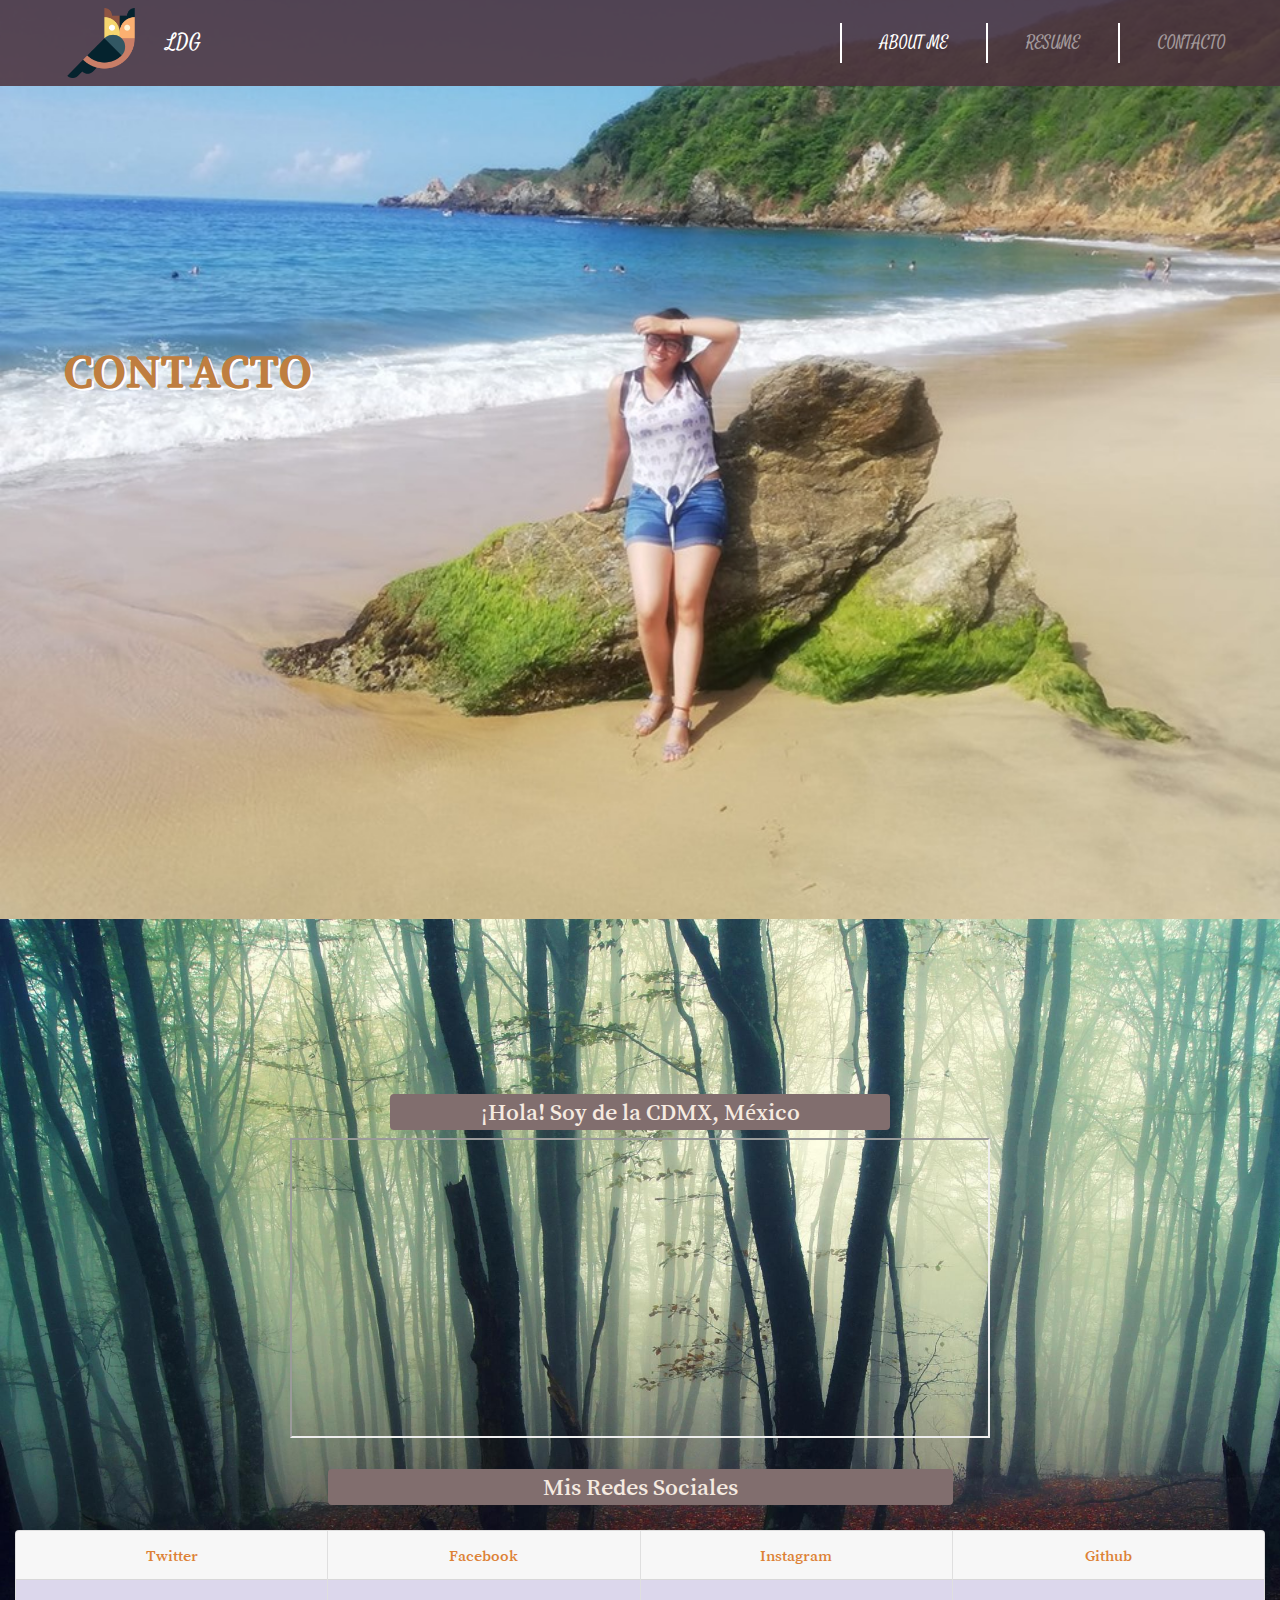
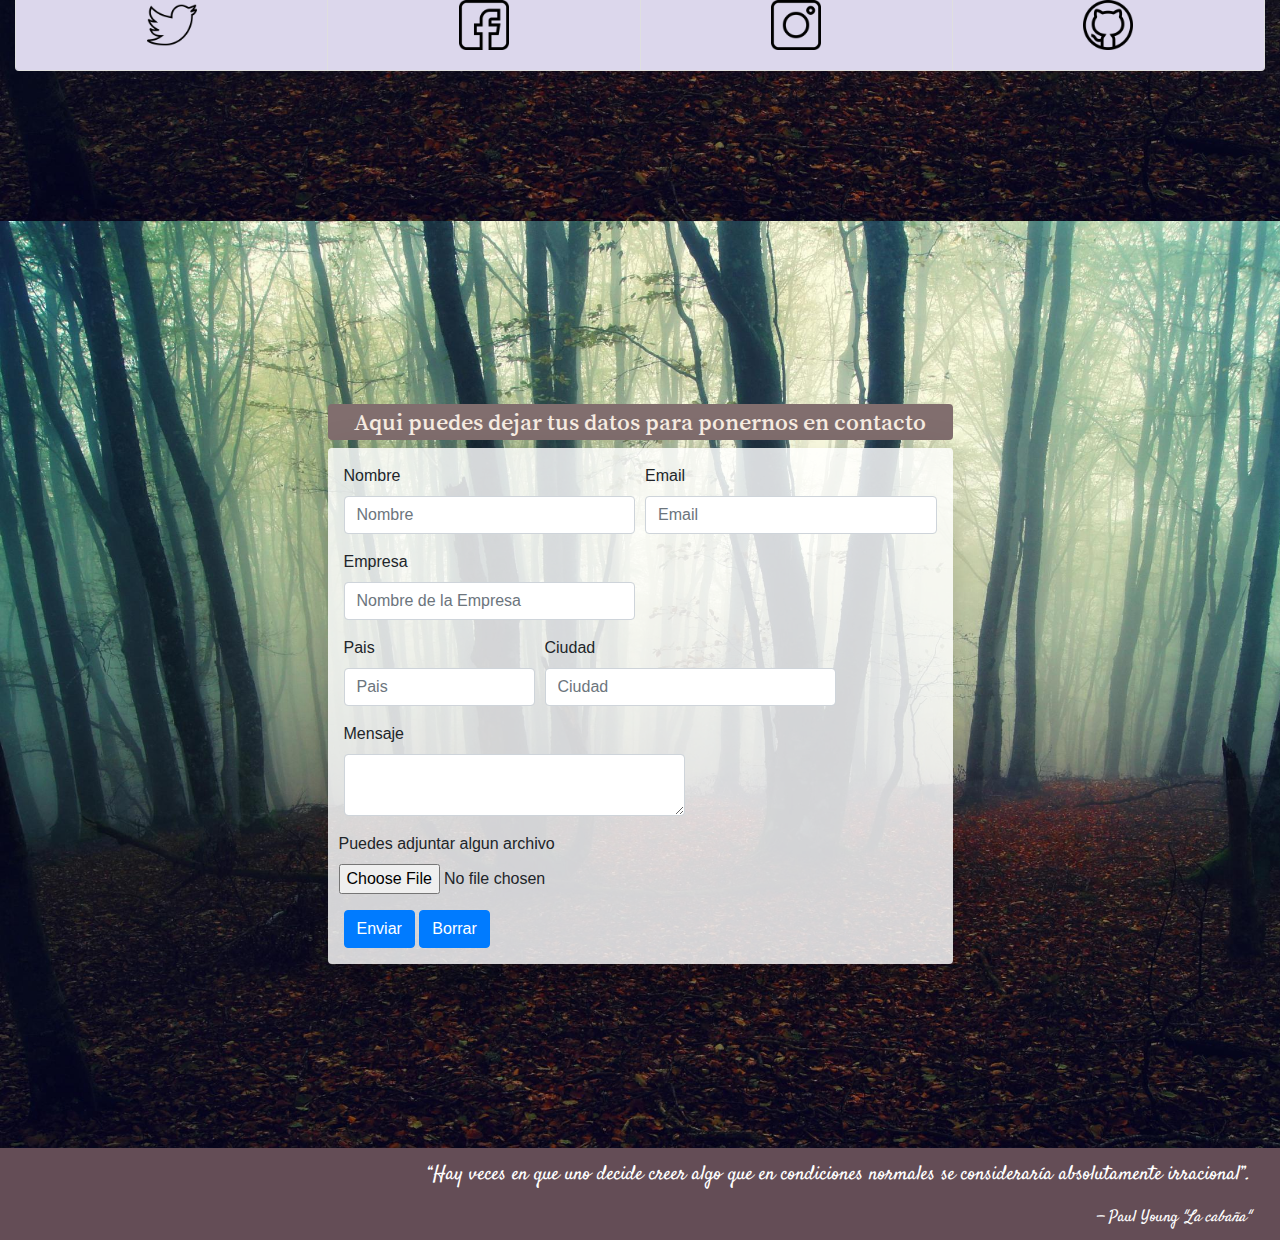
<file: Contacto.html>
<!DOCTYPE html>
<html lang="es">
<head>
	<meta charset="UTF-8">
	<title>LDG</title>

<link rel="shortcut icon" href="img/plaza.png">
<link rel="stylesheet" href="css/Styles.css">
<link rel="stylesheet" href="css/bootstrap.min.css">
<link href="https://fonts.googleapis.com/css?family=Satisfy&display=swap" rel="stylesheet">
<link href="https://fonts.googleapis.com/css?family=Maven+Pro&display=swap" rel="stylesheet">
<link href="https://fonts.googleapis.com/css?family=Song+Myung&display=swap" rel="stylesheet">
<script async src="https://platform.twitter.com/widgets.js" charset="utf-8"></script>
</head>

<body>
    <header class="imgback1">
          
        <!--NAVBAR-->
         <nav class="navbar navbar-expand-lg navbar-dark ">
            <img id="imgnav" src="img/buho.png" width="70" height="70" class="d-inline-block align-top">
            <div class="navbar-brand">LDG</div>
            <button class="navbar-toggler" type="button" data-toggle="collapse" data-target="#navbarSupportedContent" aria-controls="navbarSupportedContent" aria-expanded="false" aria-label="Toggle navigation">
              <span class="navbar-toggler-icon"></span>
            </button>
            <div class="collapse navbar-collapse" id="navbarSupportedContent">
              <ul class="navbar-nav ml-auto">
                <li class="nav-item active"><a class=" nav-link active" href="Index.html">ABOUT ME <span class="sr-only">(current)</span></a></li>
                <li class="nav-item"><a class=" nav-link" href="Resume.html">RESUME</a></li>
                <li class="nav-item"><a class=" nav-link" href="Contacto.html">CONTACTO</a></li>
              </ul>
            </div>
         </nav> 
        
        <h1 class="font">
          <strong>
            CONTACTO
          </strong> 
        </h1>
    </header>



    <section class="vista1">
       <div class="container-fluid">

          <!--mAP-->
          <div class="map2">
              <div class="titulo mx-auto rounded text-wrap">
                <legend > ¡Hola! Soy de la CDMX, México </legend>
              </div>
                <iframe class="map"  src="https://www.google.com/maps/embed?pb=!1m18!1m12!1m3!1d481728.80465158145!2d-99.42382125342601!3d19.390519015538096!2m3!1f0!2f0!3f0!3m2!1i1024!2i768!4f13.1!3m3!1m2!1s0x85ce0026db097507%3A0x54061076265ee841!2sCiudad%20de%20M%C3%A9xico%2C%20CDMX!5e0!3m2!1ses-419!2smx!4v1571639948675!5m2!1ses-419!2smx"  allowfullscreen="">
                </iframe>
          </div> 

          <!--Sociales-->
          <div >  
              <div class="titulo mx-auto rounded  text-wrap">
                <legend >Mis Redes Sociales </legend>
              </div>

              <div class="card-group ">
              
                  <div class="card " >
                      <div class="card-header">Twitter</div>
                        <div class="card-body">
                          <div style="text-align: center;">
                              <a href="https://twitter.com/LizDurn8" target="_blank"><img class="icono" src="img/twitter.png" ></a>
                          </div>  
                        </div>
                  </div>
                    
                  <div class="card" >
                      <div class="card-header">Facebook</div>
                            <div class="card-body" >
                              <div style="text-align: center;">
                                <a href="https://www.facebook.com/lizeth.durang" target="_blank"><img class="icono" src="img/facebook.png" ></a>  
                              </div>
                            </div>
                  </div>

                  <div class="card " >
                      <div class="card-header">Instagram</div>
                          <div class="card-body" >
                            <div style="text-align: center;">
                                <a href="https://www.instagram.com/lizeth_g5/?hl=es-la" target="_blank"><img class="icono" src="img/instagram.png" ></a>  
                            </div>
                          </div>
                  </div>

                  <div class="card " >
                      <div class="card-header">Github</div>
                          <div class="card-body">
                              <div style="text-align: center;">
                                  <a href="https://github.com/lizduran"  target="_blank"><img class="icono" src="img/github.png" ></a>  
                                </div>
                          </div>
                  </div>
           
              </div>

          </div> 
       </div>

    </section>
   
    <section class="vista1">
        <div class="container-fluid" style="padding-top: 1%; padding-bottom: 1%;">
          <!--Contacto -->
          <div class="contacto mx-auto">
              <div class="titulo mx-auto rounded  text-wrap">
                  <legend >Aqui puedes dejar tus datos para ponernos en contacto </legend>
                </div>
                 <div class="formu mx-auto">
                  <form class="shadow-lg p-3 rounded " style="background-color:hsla(337, 21%, 100%, 0.82)">
                    
                    <div class="form-row">
                      <div class="form-group col-md-6">
                        <label >Nombre</label>
                        <input type="text" class="form-control" placeholder="Nombre" required>
                      </div>
                      <div class="form-group col-md-6">
                        <label>Email</label>
                        <input type="email" class="form-control" placeholder="Email" required>
                      </div>
                      <div class="form-group col-md-6">
                        <label >Empresa</label>
                        <input type="text" class="form-control" placeholder="Nombre de la Empresa" required>
                      </div>
                    </div>
                    <div class="form-row">
                      <div class="form-group col-md-4">
                        <label>Pais</label>
                        <input type="text" class="form-control" placeholder="Pais" required>
                      </div>
                      <div class="form-group col-md-6">
                          <label>Ciudad</label>
                          <input type="text" class="form-control"  placeholder="Ciudad" required">
                      </div>
                      <div class="form-group col-md-7">
                        <label>Mensaje</label>
                        <textarea class="form-control"></textarea>
                      </div>
                      <div class="form-group ">
                          <label for="exampleFormControlFile1">Puedes adjuntar algun archivo </label>
                          <input type="file" class="form-control-file" id="exampleFormControlFile1">
                      </div>
                    </div>
                    
                    <button type="submit" class="btn btn-primary">Enviar</button>
                    <button type="reset" class="btn btn-primary">Borrar</button>
                  </form> 
                 </div> 
          </div> 
        </div>
          
    </section> 
   



    
  <footer class="footer blockquote mb-0">
          <p style="padding-top: 1%;">“Hay veces en que uno decide creer algo que en condiciones normales se consideraría absolutamente irracional”.</p>
          <div class="blockquote-footer" style="color: white;">Paul Young <cite title="Source Title">"La cabaña"</cite></div>
  </footer>

</body>

<script src="js/jqury.js"></script>
<script src="js/bootstrap.min.js"></script>
</html>
</file>
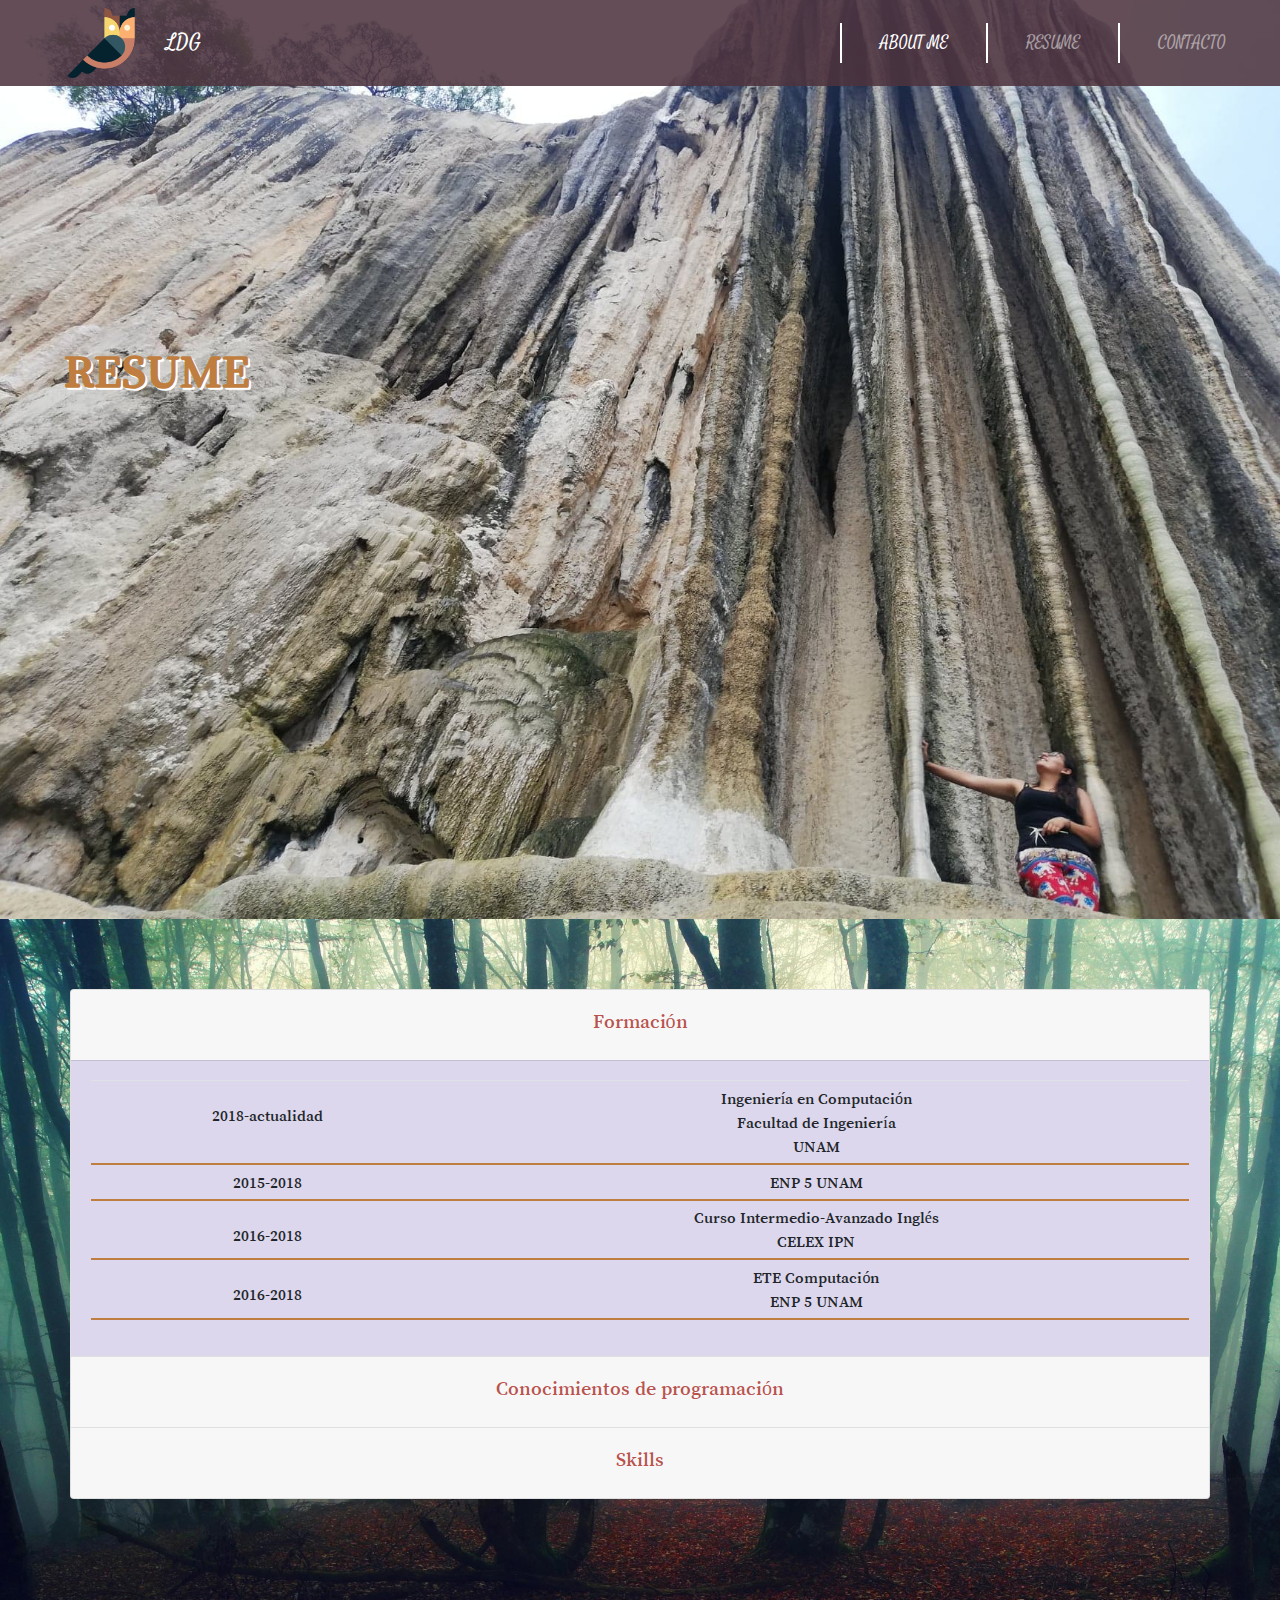
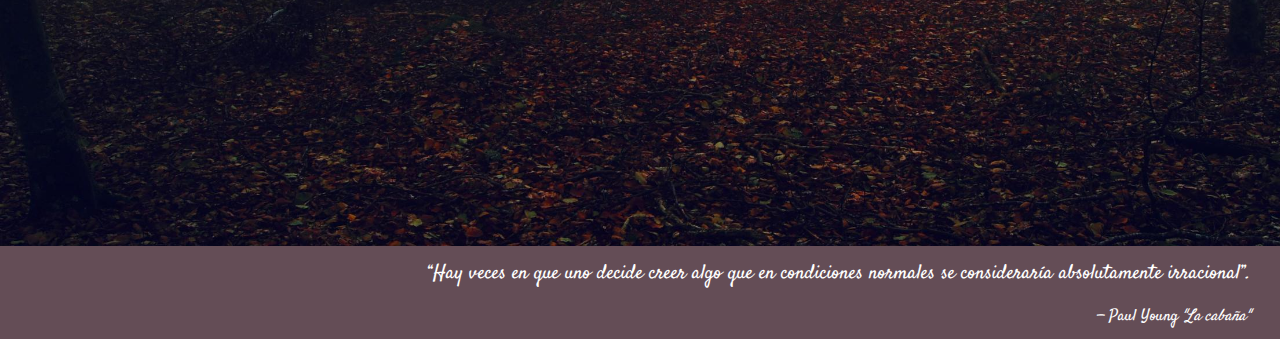
<file: Resume.html>
<!DOCTYPE html>
<html lang="es">
<head>
	<meta charset="UTF-8">
	<title>LDG</title>

  <link rel="shortcut icon" href="img/plaza.png">
  <link rel="stylesheet" href="css/Styles.css">
  <link rel="stylesheet" href="css/bootstrap.min.css">
  <link href="https://fonts.googleapis.com/css?family=Satisfy&display=swap" rel="stylesheet">
  <link href="https://fonts.googleapis.com/css?family=Maven+Pro&display=swap" rel="stylesheet">
  <link href="https://fonts.googleapis.com/css?family=Song+Myung&display=swap" rel="stylesheet">
  <script async src="https://platform.twitter.com/widgets.js" charset="utf-8"></script>
</head>

<body>
    <header class="imgback3">
          
        <!--NAVBAR-->
         <nav class="navbar navbar-expand-lg navbar-dark ">
            <img id="imgnav" src="img/buho.png" width="70" height="70" class="d-inline-block align-top">
            <div class="navbar-brand">LDG</div>
            <button class="navbar-toggler" type="button" data-toggle="collapse" data-target="#navbarSupportedContent" aria-controls="navbarSupportedContent" aria-expanded="false" aria-label="Toggle navigation">
              <span class="navbar-toggler-icon"></span>
            </button>
            <div class="collapse navbar-collapse" id="navbarSupportedContent">
              <ul class="navbar-nav ml-auto">
                <li class="nav-item active"><a class=" nav-link active" href="Index.html">ABOUT ME <span class="sr-only">(current)</span></a></li>
                <li class="nav-item"><a class=" nav-link" href="Resume.html">RESUME</a></li>
                <li class="nav-item"><a class=" nav-link" href="Contacto.html">CONTACTO</a></li>
              </ul>
            </div>
         </nav> 
        
        <h1 class="font">
          <strong>
            RESUME
          </strong> 
        </h1>
    </header>

      <section class="vista2"> 

          <div class="accordion" id="accordionExample">
              <div class="card">
                <div class="card-header" id="headingOne">
                  <h2 class="mb-0 but">
                    <button class="btn collapsed " type="button" data-toggle="collapse" data-target="#collapseOne" aria-expanded="true" aria-controls="collapseOne">
                      <h5 class="but">Formación</h5>
                    </button>
                  </h2>
                </div>
            
                <div id="collapseOne" class="collapse show" aria-labelledby="headingOne" data-parent="#accordionExample">
                  <div class="card-body">
                      <table class="table table-sm taaable" >
                          <tbody>
                            <tr class="tableData" >          
                              <td style="padding-top: 2%;">2018-actualidad</td>
                              <td>
                                  Ingeniería en Computación
                                <br>Facultad de Ingeniería
                                <br>  UNAM
                                <br>
                              </td>
                           
                            </tr >
                            
                            <tr class="tableData">
                              <td>2015-2018</td>
                              <td>ENP 5 UNAM
                              </td>
                            </tr>

                            <tr class="tableData">
                                <td style="padding-top: 2%;">2016-2018</td>
                                <td>Curso Intermedio-Avanzado Inglés
                                    <br>CELEX IPN
                                </td>
                              </tr>

                            <tr class="tableData">
                                <td style="padding-top: 2%;">2016-2018</td>
                                <td>ETE Computación
                                    <br>ENP 5 UNAM
                                </td>
                              </tr>

                            </tbody>
                        </table>    
                  </div>
                </div>
              </div>
              <div class="card">
                <div class="card-header" id="headingTwo">
                  <h2 class="mb-0 but">
                    <button class="btn  collapsed " type="button" data-toggle="collapse" data-target="#collapseTwo" aria-expanded="false" aria-controls="collapseTwo">
                        <h5 class="but">Conocimientos de programación</h5> 
                    </button>
                  </h2>
                </div>
                <div id="collapseTwo" class="collapse" aria-labelledby="headingTwo" data-parent="#accordionExample">
                  <div class="card-body" style="text-align: center;">
                      <table class="table table-sm taaable" style="	font-family: 'Song Myung', serif; text-align: center;" >
                          <thead>
                            <tr>
                              
                              <th scope="col" colspan="3" >Lenguajes</th>
                            
                            </tr>
                          </thead>
                          <tbody>
                            <tr>          
                              <td>C</td>
                              <td>Java</td>
                              <td>Kotlin</td>
                            </tr>
                            
                            <tr>
                              <td>PHP</td>
                              <td>Python</td>
                              <td>SQL</td>
                            </tr>

                            <tr class="tableData">
                              <td>HTML</td>
                              <td>Javascript</td>
                            </tr>

                      

                            <tr>
                              <th scope="col" colspan="3"> Manejo de sistemas operativos</th>
                            </tr>
                            <tr>
                              <td>Windows</td>
                              <td></td>
                              <td>Linux</td>
                            </tr>
                            </tbody>
                        </table>    
                  </div>
                </div>
              </div>
              <div class="card">
                <div class="card-header" id="headingThree">
                  <h2 class="mb-0 but">
                    <button class="btn  collapsed " type="button" data-toggle="collapse" data-target="#collapseThree" aria-expanded="false" aria-controls="collapseThree">
                        <h5 class="but">Skills</h5>
                    </button>
                  </h2>
                </div>
                <div id="collapseThree" class="collapse" aria-labelledby="headingThree" data-parent="#accordionExample">
                  <div class="card-body">
                    <table class="table table-sm taaable">
                      <thead>
                        <tr>
                         
                          <th scope="col" colspan="2">Idiomas</th>
                          <th scope="col">Habilidades</th>
                          <th scope="col">Aptitudes</th>
                        </tr>
                      </thead>
                      <tbody>
                        <tr>
                       
                          <td>
                            <div class="progress">
                              <div class="progress-bar" role="progressbar" style="width: 100%;" aria-valuenow="25" aria-valuemin="0" aria-valuemax="100">100%</div>
                            </div>
                          </td>
                          <td>Español</td>
                          <td>Trabajo en equipo</td>
                          <td>Organización</td>
                        </tr>
                        <tr>
                          <th scope="row">
                            <div class="progress">
                              <div class="progress-bar" role="progressbar" style="width: 100%;" aria-valuenow="25" aria-valuemin="0" aria-valuemax="100">75%</div>
                            </div>
                          </th>
                          <td>Inglés</td>
                          <td>Manejo de situaciones bajo estrés</td>
                          <td>Proactividad</td>
                        </tr>
                        <tr>
                          <th scope="row">
                              <div class="progress">
                                  <div class="progress-bar" role="progressbar" style="width: 100%;" aria-valuenow="25" aria-valuemin="0" aria-valuemax="100">10%</div>
                                </div>
                          </th>
                          <td>Fránces</td>
                          <td>Capacidad de adaptación</td>
                          <td>Liderazgo</td>
                        </tr>

                        <tr>
                            <th scope="row">
                                
                            </th>
                            <td></td>
                            <td></td>
                          </tr>

                      </tbody>
                    </table>
                  </div>
                </div>
              </div>
            </div>

      </section>




    
  <footer class="footer blockquote mb-0">
          <p style="padding-top: 1%;">“Hay veces en que uno decide creer algo que en condiciones normales se consideraría absolutamente irracional”.</p>
          <div class="blockquote-footer" style="color: white;">Paul Young <cite title="Source Title">"La cabaña"</cite></div>
  </footer>

</body>
</body>
<script src="js/jqury.js"></script>
<script src="js/bootstrap.min.js"></script>
</html>
</file>
<file: css/Styles.css>
#imgnav{
	margin-left: 50px;
	margin-right: 30px;
}

 .navbar{
	
	background-color: hsla(337, 21%, 25%, 0.87);
}
.navbar-nav{
	
	font-family: 'Satisfy', cursive;
	float: right;
}
.navbar-brand{
	font-family: 'Satisfy', cursive;
}
.nav-item{
	border-left: 2px solid white;
	padding: 0px 30px 0px 30px;
}

.crdbody{
	text-align: center;
	font-family: 'Song Myung', serif;
	min-width: 100%;
}

.img1{
	margin-top: 1%;
	height: auto;
	max-width: 100%;

}
.imgback1{
	background: url(../img/liz1.jpg) no-repeat center ;
	background-size: cover;
	min-height: 105vh;
}

.imgback2{
	background: url(../img/liz14.jpg) no-repeat right  ;
	background-size: cover;
	min-height: 105vh;
}

.imgback3{
	background: url(../img/liz2.jpg) no-repeat bottom right  ;
	background-size: cover;
	min-height: 105vh;
	
}

.imagen{
	width: 100%;
	
	text-align: center;
	
	
}

.tableData{
	border-bottom: 2px solid #BF7E40;
}

.taaable{
	text-align: center;

	text-align: center;
	font-family: 'Song Myung', serif;
}

.vista1{
	margin-top: -2%;
	background-size: cover;
	min-height: 103vh;
	background-image: url(../img/bosque.jpg) ;
	max-width: 100%;
	display: flex;
   justify-content: center;
   align-items: center;
}

.vista2{
	margin-top: -2%;
	background-size: cover;
	min-height: 103vh;
	background-image: url(../img/bosque.jpg) ;
	max-width: 100%;
	
}

.accordion{
	padding: 70px 70px 70px 70px;
}
.imgcard{
	padding-top: 7px;
	width: 100%;
}

.nombre{
	min-width: 38%;
	width: 28%;
	margin-right: 2%;
	float: left;
	height: 100vh;

}


.foto{
	min-width: 100%;
	width: 57%;
	height: auto;
	position: absolute;
    left: 50%;
    top: 50%;
    transform: translate(-50%, -50%);
    -webkit-transform: translate(-50%, -50%);

}
.datos{
	position: relative;
	margin-top: 2%;
	width: 60%;
	float: right;
	height: 40%;
	
}

.but{
	
	text-align: center;
	color: rgba(168, 38, 28, 0.795);
	


}
.dato1{
	
	font-size: 23px;
	text-align: center;
	font-family: 'Song Myung', serif;
	color: rgb(245, 234, 224);
	background: rgb(190, 106, 81);
	animation-name: datos;
	animation-duration: 3s;
	padding: 2px 2px 2px 2px;


}


@keyframes datos{
	from{
		transform: scale(2.1);
	}
	to{
		transform: scale(1); 
	}
}

.map{
	min-width: 70%;
	text-align: center;
	height: 80% ;
	text-align: center;
	margin-top: 0%;

}

.map2{
	padding-top: 2% ;
	height: 400px;
	max-width: 90%;
	text-align: center;
	padding-left: 10%;

}


.titulo{
	font-size: 170%;
	text-align: center;
	font-family: 'Song Myung', serif;
	color: rgb(245, 234, 224);
	width: 50%;
	background: rgb(129, 110, 110);
	
}



.footer{

	background-color:hsla(337, 21%, 25%, 0.87);
	font-family: 'Satisfy', cursive;
	text-align: right;
	color: white; 
	padding: 0px 30px 10px 30px;
}


.formu{
	width: 50%;
}


.font{
	font-family: 'Song Myung', serif;
	margin-left: 5%;
	color: #BF7E40;
	margin-top: 20%;
	font-weight: bold;
	font-size: 300%;
	text-shadow: 2px 2px white;
}

.curioso{
	text-align: center;
	font-family: 'Song Myung', serif;
	text-shadow: 2px 2px white;
	font-weight: bold;
}
.card{
	background-color: hsla(253, 36%, 68%, 0.36) ;	
}
.card-body{
	background-color: hsla(253, 36%, 68%, 0.36) ;	
}

.card-header{
	font-family: 'Song Myung', serif;
}


.icono{
	width: 50px;
	float: center;
}

.card-group{
	margin-top: 2%;
	color: #DD8236;
	text-align: center;
	min-width: 100%;
	margin-bottom: 2%;
}

.carousel{

	margin-top: 0.5%;
	height: 450px;
	max-width: 580px;
	min-width: 20%;
	float: left;
	
	
}
.carousel-inner{
	height: 100%;
	width: 100%;
	
}

.texto{
	font-family: 'Song Myung', serif;

}
</file>
